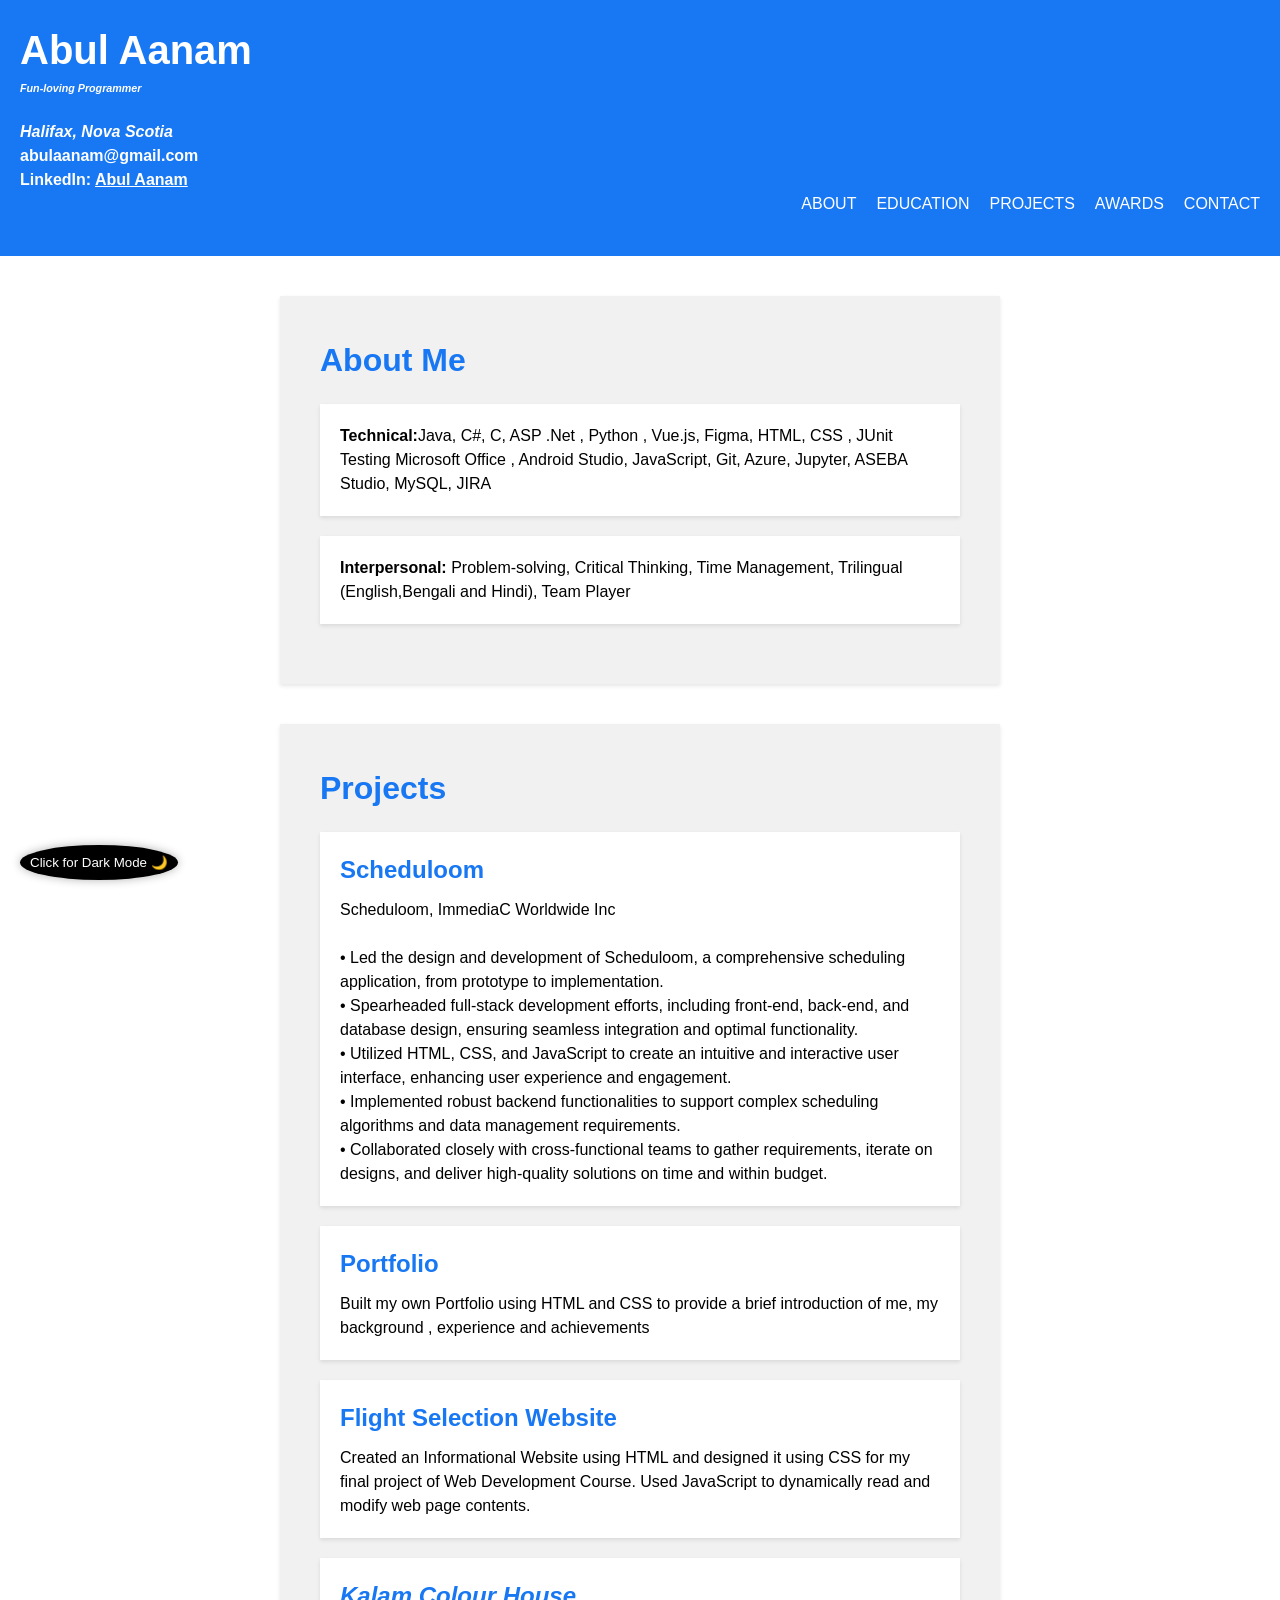
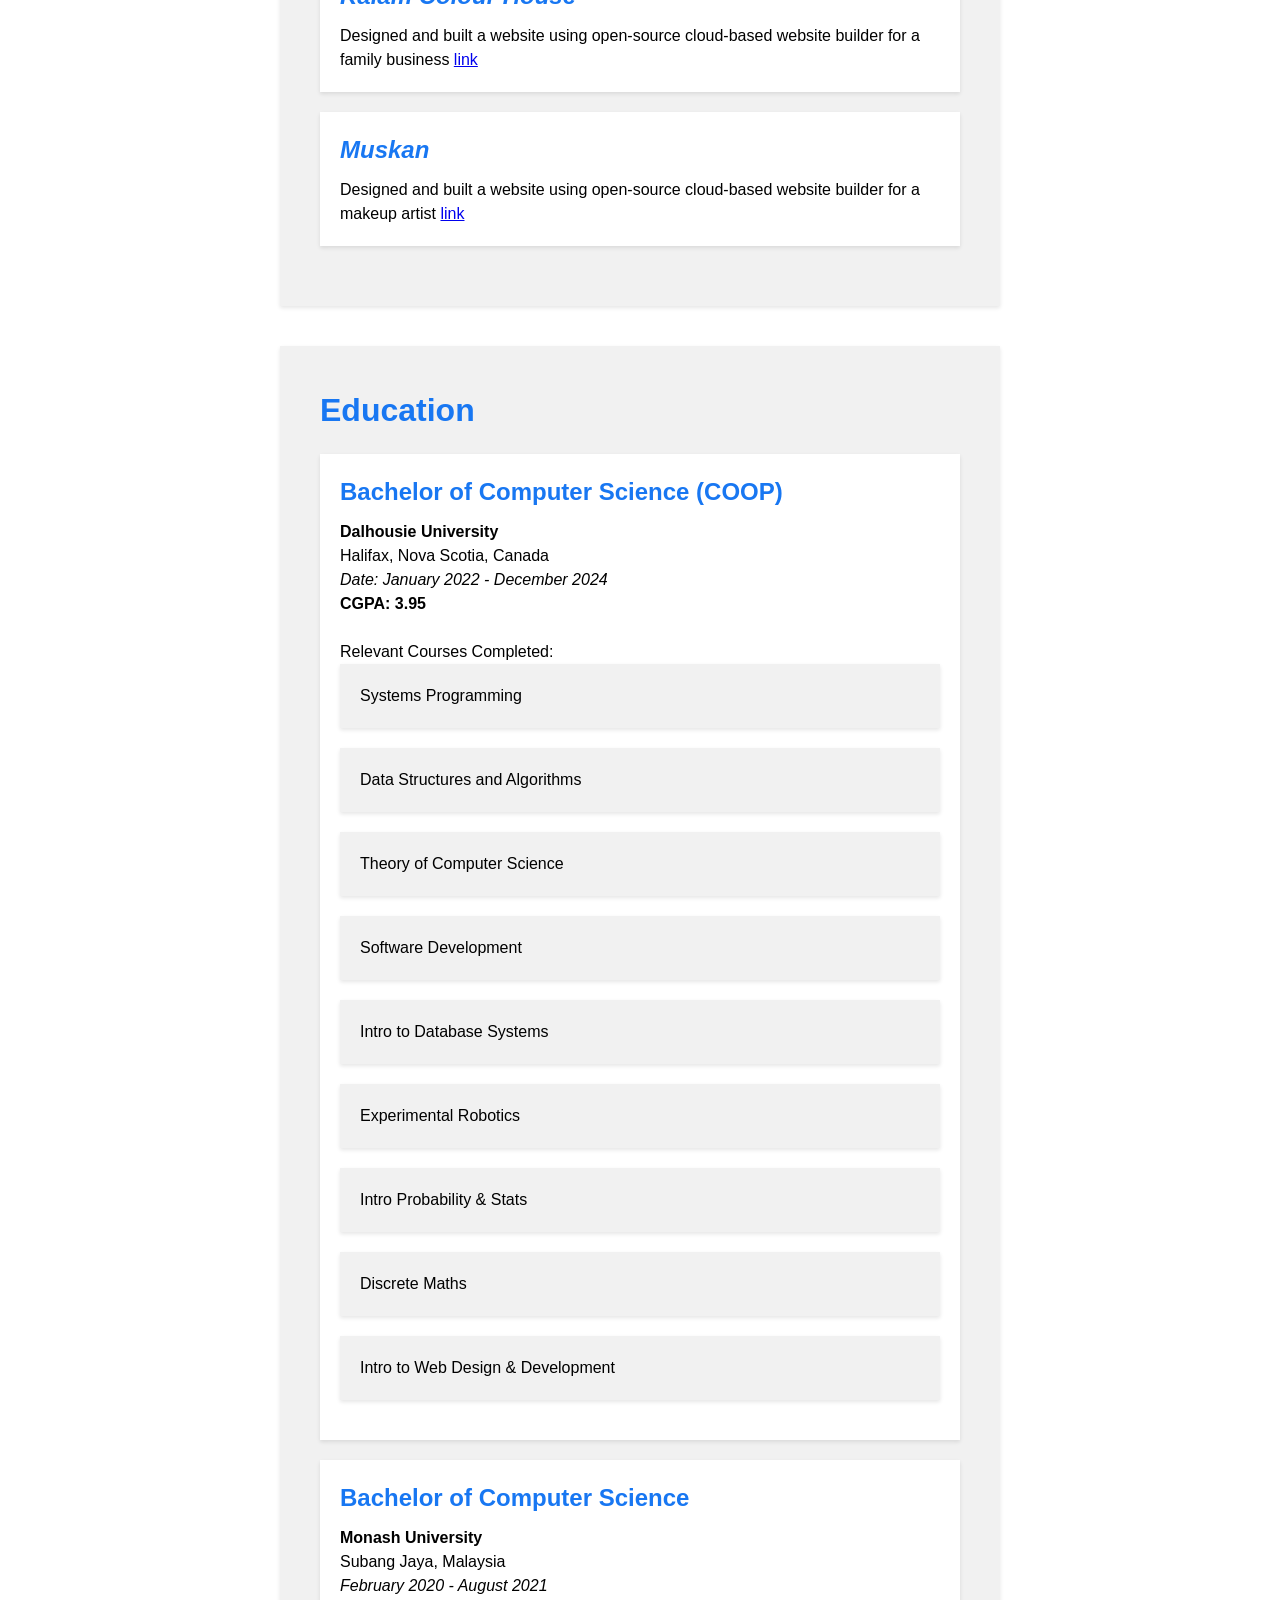
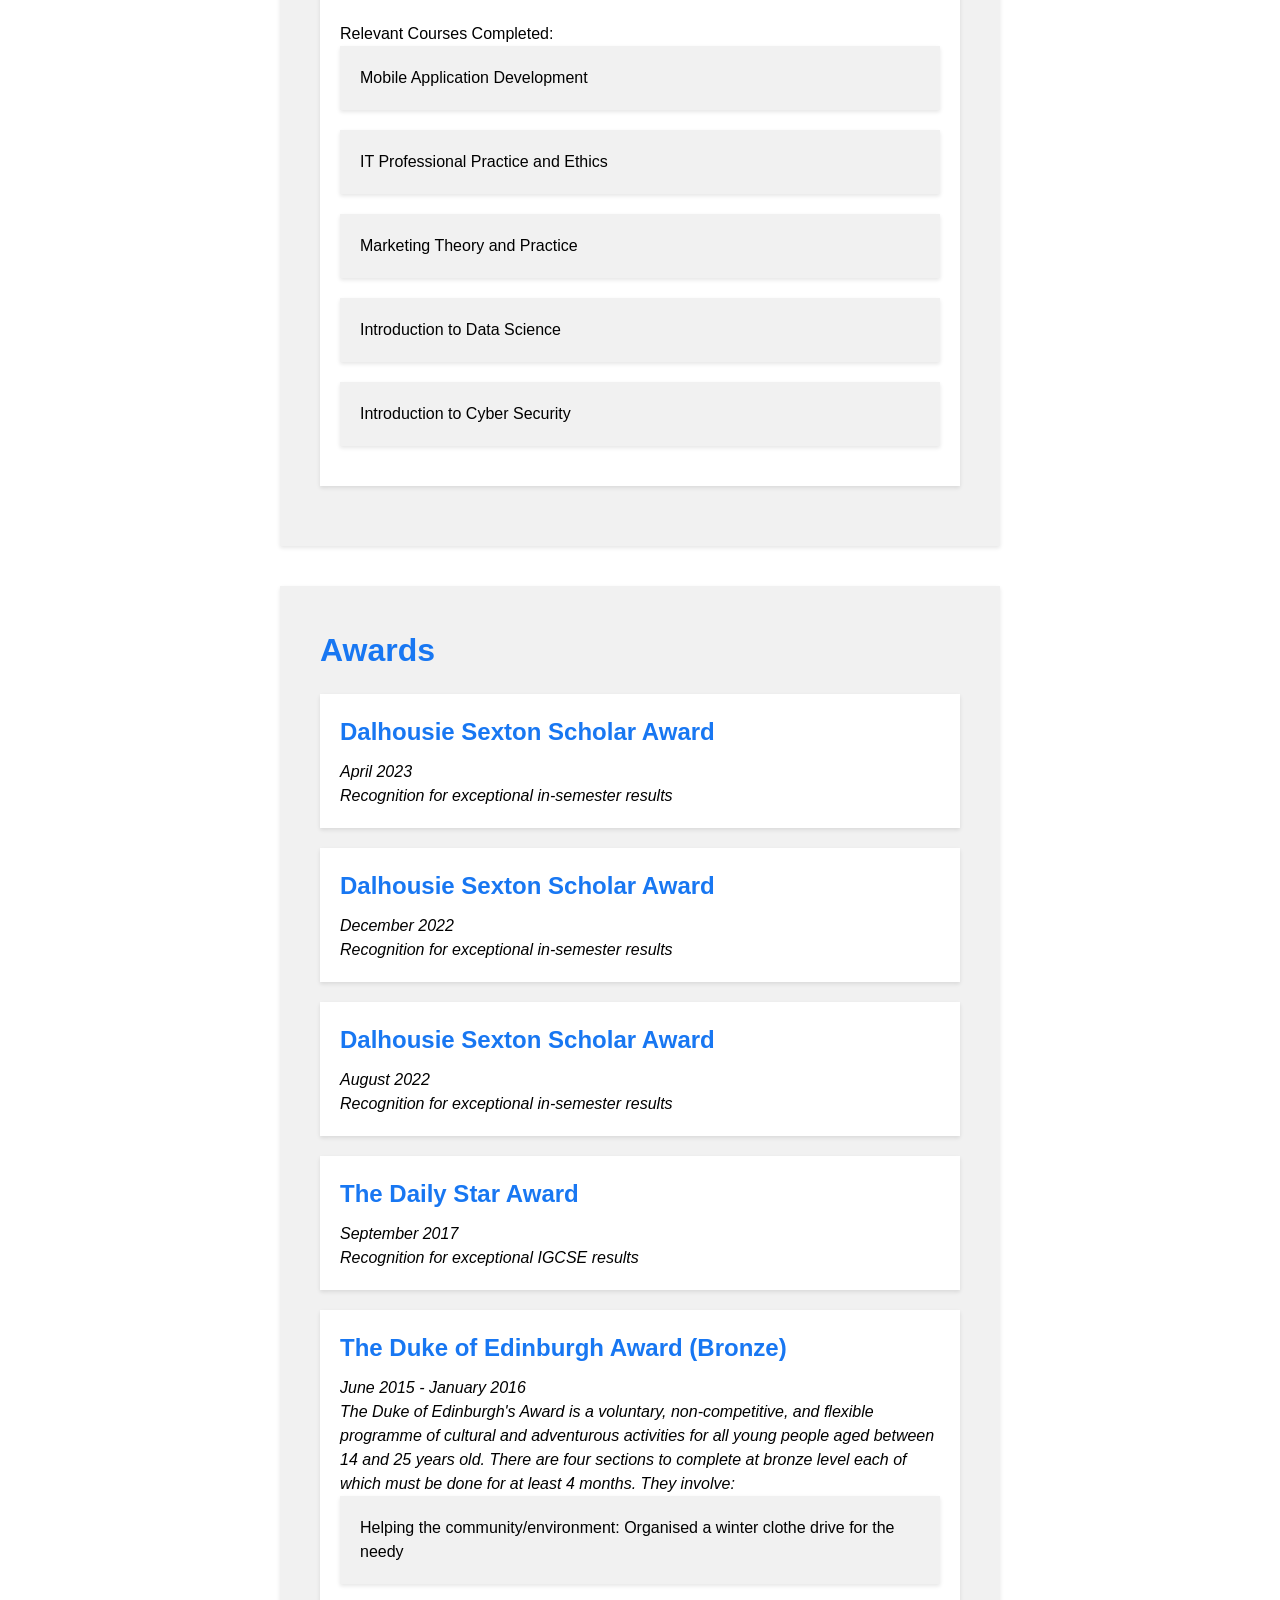
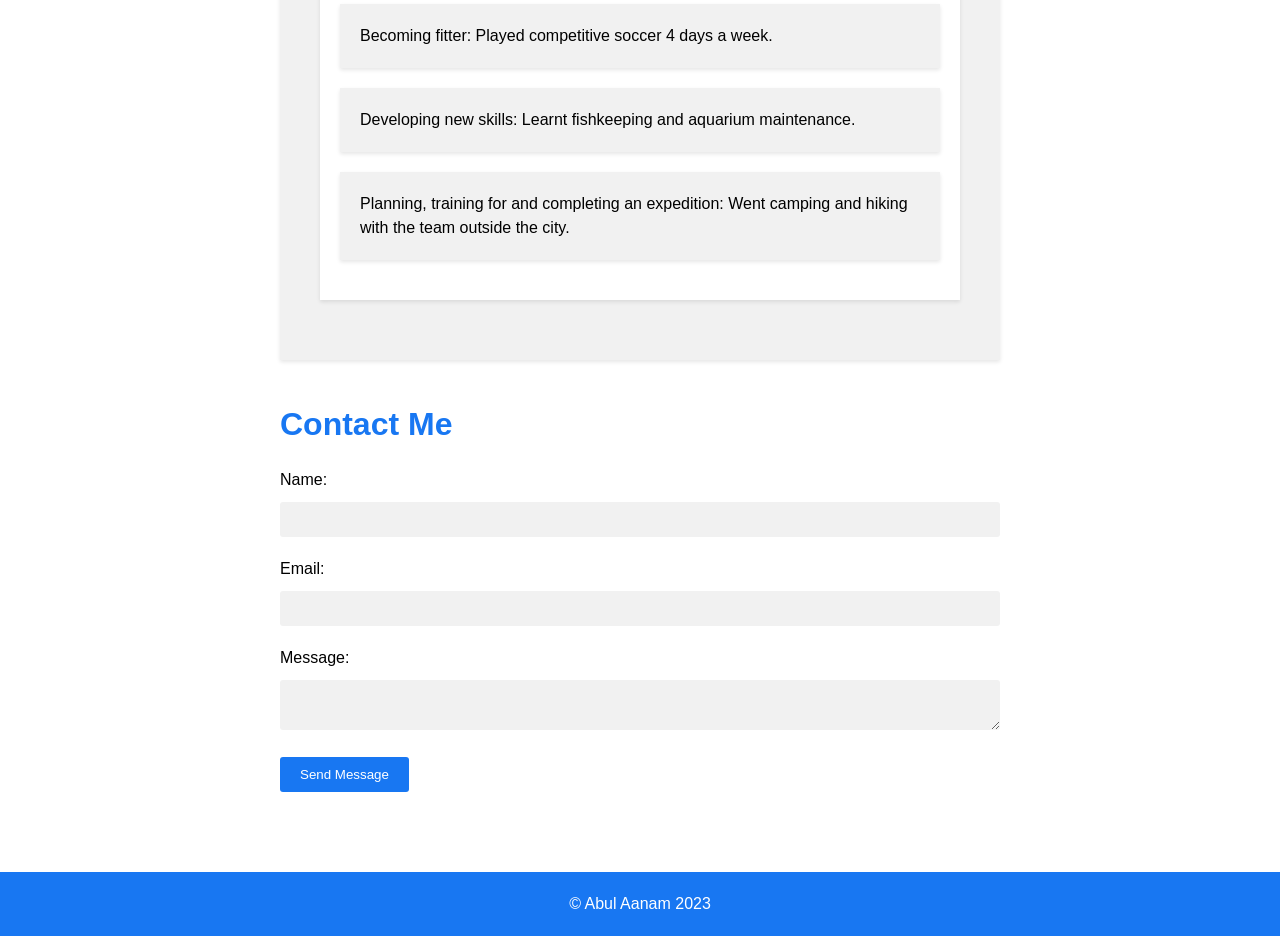
<file: index.html>
<!DOCTYPE html>
<html lang="en">

<head>
  <meta charset="UTF-8">
  <meta name="viewport" content="width=device-width, initial-scale=1.0">
  <title>Abul Aanam - Portfolio</title>
  <link rel="stylesheet" href="style.css">
  <script src="your_script_file_name.js"></script>

  

<body>

  <header>
    <h1>Abul Aanam</h1>
    <h6><em>Fun-loving Programmer</em></h6>
    <br>
    <button class="dark-mode-toggle" onclick="toggleDarkMode()">Click for Dark Mode 🌙</button>
  
    <h4><em>Halifax, Nova Scotia</em></h4>
    <h4>abulaanam@gmail.com</h4>
    <h4>LinkedIn: <a href="https://www.linkedin.com/in/abul-aanam-955559208">Abul Aanam</a></h4>

    <nav>
      <ul>
        <li><a href="#about">About</a></li>
        <li><a href="#education">Education</a></li>
        <li><a href="#projects">Projects</a></li>
        <li><a href="#awards">Awards</a></li>
        <li><a href="#contact">Contact</a></li>
      </ul>
    </nav>
  </header>

  <main>

    <section id="about" class="section">
      <h2>About Me</h2>
      <ul>
        <li><b>Technical:</b>Java, C#, C, ASP .Net , Python , Vue.js, Figma, HTML, CSS , JUnit Testing Microsoft Office , Android Studio, JavaScript, Git, Azure, Jupyter, ASEBA Studio, MySQL, JIRA</li>
        <li><b>Interpersonal:</b> Problem-solving, Critical Thinking, Time Management, Trilingual (English,Bengali and Hindi), Team Player</li>
      </ul>
    </section>

    <section id="projects" class="section">
      <h2>Projects</h2>
      <ul>
        <li>
          <h3>Scheduloom</h3>
          <p>Scheduloom, ImmediaC Worldwide Inc <br>
            <br>
            <p>
              • Led the design and development of Scheduloom, a comprehensive scheduling application,
                from prototype to implementation. <br>
              • Spearheaded full-stack development efforts, including front-end, back-end, and database
                design, ensuring seamless integration and optimal functionality.<br>
              • Utilized HTML, CSS, and JavaScript to create an intuitive and interactive user interface,
                enhancing user experience and engagement.<br>
              • Implemented robust backend functionalities to support complex scheduling algorithms
                and data management requirements.<br>
              • Collaborated closely with cross-functional teams to gather requirements, iterate on
                designs, and deliver high-quality solutions on time and within budget.<br>
            </p>
          </p>
        </li>
        
        <li>
          <h3>Portfolio</h3>
          <p>Built my own Portfolio using HTML and CSS to provide a brief introduction of me, my background , experience and achievements </p>
        </li>
        
        <li>
          <h3>Flight Selection Website</h3>
          <p>Created an Informational Website using HTML and designed it using CSS for my final project of Web Development Course. Used JavaScript to dynamically read and modify web page contents.</p>
        </li>

        <li>
          <h3><em>Kalam Colour House</em></h3>
          <p>Designed and built a website using open-source cloud-based website builder for a family business <a href="https://abulaanam.wixsite.com/kalamcolourhouse">link</a></p>
        </li>

        <li>
          <h3><em>Muskan</em></h3>
          <p>Designed and built a website using open-source cloud-based website builder for a makeup artist <a href="https://aarthmuskan.wixsite.com/website">link</a></p>

        </li>


      </ul>
    </section>

    <section id="education" class="section">

      <h2>Education</h2>
      <ul>

        <li>
          <h3>Bachelor of Computer Science (COOP)</h3>
          <h4>Dalhousie University</h4>
          <p>Halifax, Nova Scotia, Canada</p>
          <p><em>Date: January 2022 - December 2024 </em></p>
          <p><b>CGPA: 3.95</b></p>
          <br>

          <p>Relevant Courses Completed:
            
            <ul>
              <li>Systems Programming</li>
              <li>Data Structures and Algorithms</li>
               <li>Theory of Computer Science</li>
              <li>Software Development</li>
              <li>Intro to Database Systems</li>
              <li>Experimental Robotics</li>
              <li>Intro Probability & Stats</li>
              <li>Discrete Maths</li>
              <li>Intro to Web Design & Development</li>
            </ul>
          </p>
        </li>

        <li>
          <h3>Bachelor of Computer Science</h3>
          <h4>Monash University</h4>
          <p>Subang Jaya, Malaysia</p>
          <p><em>February 2020 - August 2021</em></p>
          <br>
          <p>Relevant Courses Completed:
            <br>
            <ul>
              <li>Mobile Application Development</li>
              <li>IT Professional Practice and Ethics</li>
              <li>Marketing Theory and Practice</li>
              <li>Introduction to Data Science</li>
              <li>Introduction to Cyber Security</li>
            </ul>
          </p>
        </li>

        
      </ul>
    </section>


    <section id="awards" class="section">

      <h2>Awards</h2>
      <ul>
        <li>
            <h3>Dalhousie Sexton Scholar Award</h3>
            <p><em>April 2023</em></p>
            <p><em>Recognition for exceptional in-semester results</em></p>
          </li>
        <li>
          <h3>Dalhousie Sexton Scholar Award</h3>
          <p><em>December 2022</em></p>
          <p><em>Recognition for exceptional in-semester results</em></p>
        </li>
        <li>
          <h3>Dalhousie Sexton Scholar Award</h3>
          <p><em>August 2022</em></p>
          <p><em>Recognition for exceptional in-semester results</em></p>
        </li>
        <li>
          <h3>The Daily Star Award</h3>
          <p><em>September 2017</em></p>
          <p><em>Recognition for exceptional IGCSE results</em></p>
        </li>
        <li id="duke">
          <h3>The Duke of Edinburgh Award (Bronze)</h3>
          <p><em>June 2015 - January 2016</em></p>

          <p><em>The Duke of Edinburgh's Award is a voluntary, non-competitive, and flexible programme of cultural and adventurous activities for all young people aged between 14 and 25 years old. There are four sections to complete at bronze level each of which must be done for at least 4 months. They involve:</em></p>
          <ul>
            <li>Helping the community/environment: Organised a winter clothe drive for the needy</li>
            <li>Becoming fitter: Played competitive soccer 4 days a week.</li>
            <li>Developing new skills: Learnt fishkeeping and aquarium maintenance.</li>
            <li>Planning, training for and completing an expedition: Went camping and hiking with the team outside the city.</li>
          </ul>
          
        </li>
      </ul>

    </section>

    <section id="contact">
      
      <h2>Contact Me</h2>
      
      
      <form action="mailto:abulaanam@gmail.com" method="post" enctype="multipart/form-data">
        <label for="name">Name:</label>
        <input type="text" id="name" required>
        <label for="email">Email:</label>
        <input type="email" id="email" required>
        <label for="message">Message:</label>
        <textarea type="message" id="message" required></textarea>
        <button type="submit">Send Message</button>
      </form>

    </section>

  </main>


  <footer>
    <button onclick="topFunction()" id="myBtn" title="Go to top">Top↑</button>
    <p>&copy; Abul Aanam 2023</p>
  </footer>

</body>


</html>
</file>
<file: style.css>
/* Basic Styles */

* {
  box-sizing: border-box;
  margin: 0;
  padding: 0;
}

body {
  font-family: Arial, sans-serif;
  font-size: 16px;
  line-height: 1.5;
  background-color: white; 
}

header {
  background-color: #1877f2; 
  color: #fff;
  padding: 20px;
}


h4 a {
  color:  white;
}



h1 {
  font-size: 2.5rem;
  margin: 0;
}

nav ul {
  display: flex;
  justify-content: flex-end;
  list-style: none;
  margin: 0;
  padding: 0;
}

nav li {
  margin-left: 20px;
}

nav a {
  color: #fff;
  text-decoration: none;
  text-transform: uppercase;
}


nav a:hover {
  text-decoration: underline;
  text-decoration-color: #f1f1f1;
}

main {
  max-width: 800px;
  margin: 0 auto;
  padding: 40px;
}

.section {
  background-color: #f1f1f1;
  padding: 40px;
  box-shadow: 0 2px 4px rgba(0,0,0,.1);
}

.section li {
  background-color: #fff;
  padding: 20px;
  box-shadow: 0 2px 4px rgba(0,0,0,.1);
}

.section ul ul li {
    background-color:  #f1f1f1;
  }


section {
  margin-bottom: 40px;
}

h2 {
  font-size: 2rem;
  margin-bottom: 20px;
  color: #1877f2; 
}

ul {
  list-style: none;
  padding: 0;
}

li {
  margin-bottom: 20px;
}

h3 {
  font-size: 1.5rem;
  margin-bottom: 10px;
  color:  #1877f2; 
}

footer {
  background-color: #1877f2;
  color: #fff;
  padding: 20px;
  text-align: center;
}

footer p {
  margin: 0;
}

/* Custom Styles */

/* About Section */

#about {
  
  background-color: #f1f1f1;
}

#about p {
  margin-bottom: 20px;
}

/* Contact Section */

#contact {
  background-color: #fff;
}

form label {
  display: block;
  margin-bottom: 10px;
}

form input,form textarea {
  border: none;
  border-radius: 3px;
  padding: 10px;
  margin-bottom: 20px;
  width: 100%;
  background-color: #f2f2f2;
}

form button[type="submit"] {
  background-color: #1877f2; 
  color: #fff;
  border: none;
  border-radius: 3px;
  padding: 10px 20px;
  cursor: pointer;
}

form button[type="submit"]:hover {
  background-color: #3b5998; 
}
  
  form input{
    background-color: #f1f1f1;
  }  

  form textarea{
    background-color: #f1f1f1;
  }  

  #myBtn {
    display: none; /* Hide the button by default */
    position: fixed; /* Fixed position */
    bottom: 20px; /* Place the button at the bottom of the page */
    right: 30px; /* Place the button 30px from the right */
    z-index: 99; /* Make sure it does not overlap */
    border: none; /* Remove borders */
    outline: none; /* Remove outline */
    background-color: #555; /* Set background color */
    color: white; /* Set text color */
    cursor: pointer; /* Add a pointer on hover */
    padding: 15px; /* Add padding */
    border-radius: 10px; /* Add rounded corners */
    font-size: 18px; /* Increase font size */
  }
  
  #myBtn:hover {
    background-color: red; /* Add a darker background on hover */
  }


/* DARK MODE */

/* Style for the button */
.dark-mode-toggle {
  position: fixed;
  bottom: 20px;
  left: 20px;
  padding: 10px;
  background-color:#555555;
  border: none;
  box-shadow: 0px 0px 10px rgba(0, 0, 0, 0.3);
  z-index: 9999;
  cursor: pointer;
}

.dark-mode header {
      background-color: black; 
      color: #fff;
      padding: 20px;
    }    


/* About Section */

.dark-mode #about {

  background-color: black ;
  color:  #f2f2f2;
}

.dark-mode #about p {
  margin-bottom: 20px;
  color: #f2f2f2;
}


.dark-mode h4 a {
  color: #f2f2f2;
  }
  .dark-mode nav a {
  color: #f2f2f2;
  }
  .dark-mode nav a:hover {
  text-decoration-color: #f2f2f2;
  }
  
  .dark-mode .section {
  background-color: black;
  color:  #f2f2f2;
  }

  .dark-mode .section li {
  background-color: #555555;
  }

  .dark-mode #education li{
      background-color: black;
      color:  #f2f2f2;
  }

  .dark-mode #education li li{
      background-color: #555555;
      color:  #f2f2f2;
  }

  .dark-mode #awards li li{ 
      background-color: #333333;
      color:  #f2f2f2;
  }
  
  .dark-mode h2 {
  color: #f2f2f2;
  }
  
  .dark-mode h3 {
  color: #f2f2f2;
  }

/* Contact Section */

.dark-mode #contact {
  background-color:#333333;
  color:  #f2f2f2;
}    
  
.dark-mode footer {
  background-color: #444444;
  color:  #f2f2f2;
  }
  
  .dark-mode footer p {
  color: #f2f2f2;
  }
  
  .dark-mode form input, .dark-mode form textarea {
  background-color: #555555;
  color: #f2f2f2;
  }
  
  .dark-mode form button[type="submit"] {
  background-color: black;
  color:  #f2f2f2;
  }
  
  .dark-mode form button[type="submit"]:hover {
  background-color: black;
  color:  #f2f2f2;
  }
  
  .dark-mode #myBtn {
  background-color: #f2f2f2;
  color: white;
  color: #333333;
  }
  
  .dark-mode #myBtn:hover {
  background-color: #333333;
  color: #f2f2f2;
  }



/* Style for the button dark mode */
 .dark-mode .dark-mode-toggle {
  position: fixed;
  bottom: 20px;
  left: 20px;
  padding: 10px;
  background-color: white ;
  color: black;
  border: none;
  border-radius: 50%;
  box-shadow: 0px 0px 10px rgba(0, 0, 0, 0.3);
  z-index: 9999;
  cursor: pointer;
}

.dark-mode-toggle {
  position: fixed;
  bottom: 20px;
  left: 20px;
  padding: 10px;
  background-color: black ;
  color: white;
  border: none;
  border-radius: 50%;
  box-shadow: 0px 0px 10px rgba(0, 0, 0, 0.3);
  z-index: 9999;
  cursor: pointer;
}
</file>
